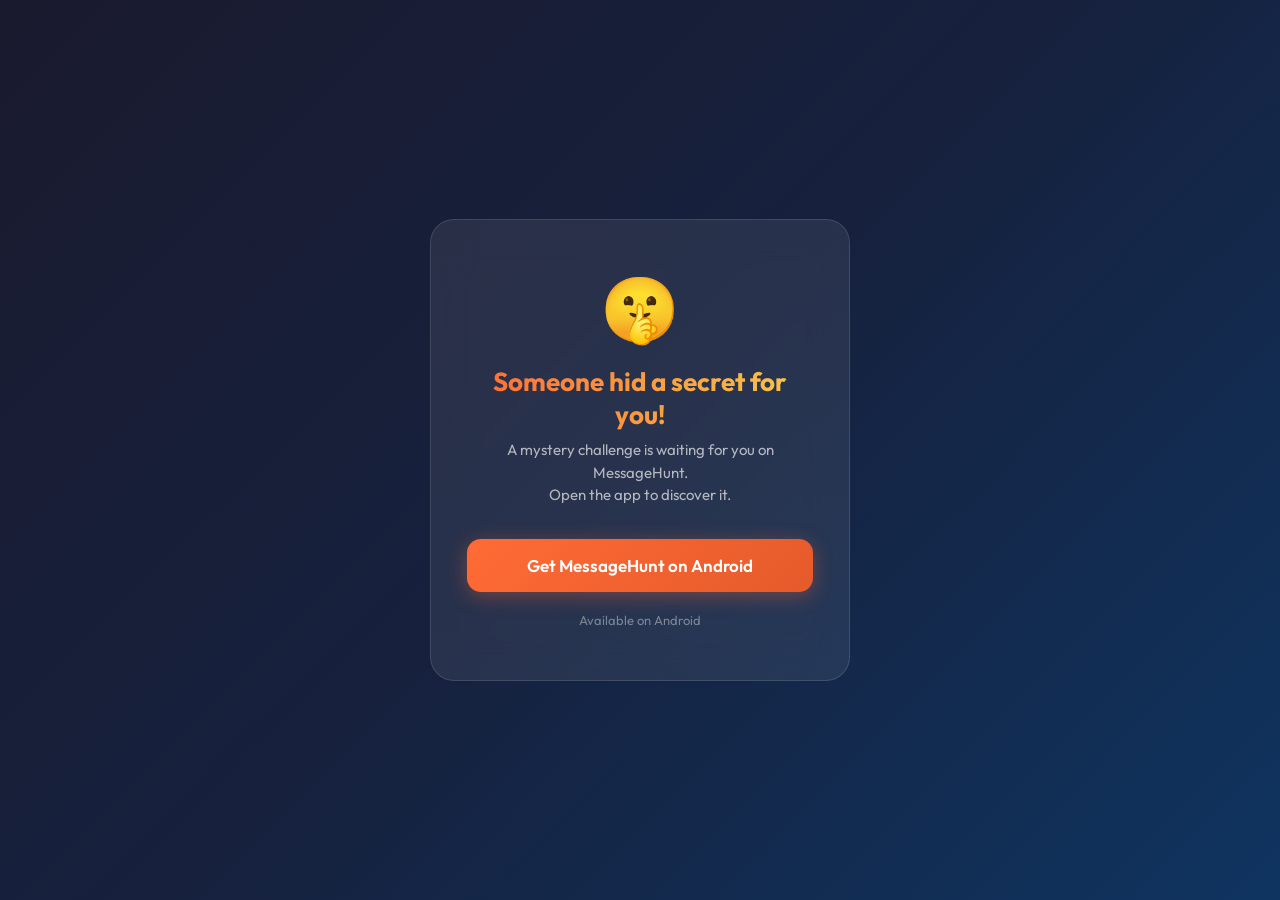
<file: challenge/index.html>
<!DOCTYPE html>
<html lang="en">
<head>
    <meta charset="UTF-8">
    <meta name="viewport" content="width=device-width, initial-scale=1.0">
    <title>MessageHunt - Secret Challenge</title>
    <style>
        @import url('https://fonts.googleapis.com/css2?family=Outfit:wght@400;600;700&display=swap');

        * { margin: 0; padding: 0; box-sizing: border-box; }

        body {
            font-family: 'Outfit', sans-serif;
            min-height: 100vh;
            display: flex;
            align-items: center;
            justify-content: center;
            background: linear-gradient(135deg, #1a1a2e 0%, #16213e 50%, #0f3460 100%);
            color: #fff;
            padding: 20px;
        }

        .card {
            background: rgba(255, 255, 255, 0.08);
            backdrop-filter: blur(20px);
            border: 1px solid rgba(255, 255, 255, 0.12);
            border-radius: 24px;
            padding: 48px 36px;
            max-width: 420px;
            width: 100%;
            text-align: center;
            animation: fadeUp 0.6s ease-out;
        }

        @keyframes fadeUp {
            from { opacity: 0; transform: translateY(20px); }
            to { opacity: 1; transform: translateY(0); }
        }

        .emoji { font-size: 64px; margin-bottom: 16px; }

        h1 {
            font-size: 26px;
            font-weight: 700;
            margin-bottom: 8px;
            background: linear-gradient(90deg, #ff6b35, #f7c948);
            -webkit-background-clip: text;
            -webkit-text-fill-color: transparent;
        }

        .subtitle {
            font-size: 15px;
            color: rgba(255, 255, 255, 0.65);
            margin-bottom: 32px;
            line-height: 1.5;
        }

        .open-btn {
            display: inline-block;
            width: 100%;
            padding: 16px;
            background: linear-gradient(135deg, #ff6b35, #e55a2b);
            color: #fff;
            font-family: 'Outfit', sans-serif;
            font-size: 17px;
            font-weight: 600;
            border: none;
            border-radius: 14px;
            cursor: pointer;
            text-decoration: none;
            transition: transform 0.15s, box-shadow 0.15s;
            box-shadow: 0 4px 20px rgba(255, 107, 53, 0.35);
        }

        .open-btn:hover {
            transform: translateY(-2px);
            box-shadow: 0 6px 28px rgba(255, 107, 53, 0.5);
        }

        .store-link {
            display: inline-block;
            margin-top: 16px;
            color: rgba(255, 255, 255, 0.5);
            font-size: 14px;
            text-decoration: none;
            transition: color 0.2s;
        }

        .store-link:hover { color: rgba(255, 255, 255, 0.8); }

        .status {
            margin-top: 20px;
            font-size: 13px;
            color: rgba(255, 255, 255, 0.4);
            min-height: 20px;
        }
    </style>
</head>
<body>
    <div class="card">
        <div class="emoji">🤫</div>
        <h1>Someone hid a secret for you!</h1>
        <p class="subtitle">
            A mystery challenge is waiting for you on MessageHunt.<br>
            Open the app to discover it.
        </p>
        <a id="openBtn" class="open-btn" href="#">Open in MessageHunt</a>
        <p class="status" id="status"></p>
    </div>

    <script>
        const params = new URLSearchParams(window.location.search);
        const challengeId = params.get('id');

        // Custom scheme deep link — directly opens the app
        const customSchemeUrl = `mshunt://challenge?id=${challengeId}`;
        // Play Store fallback (update once your app is published)
        const playStoreUrl = 'https://play.google.com/store/apps/details?id=com.vinayismd.messagehunt';

        const openBtn = document.getElementById('openBtn');
        const status = document.getElementById('status');

        const isAndroid = /android/i.test(navigator.userAgent);
        const isIOS = /iphone|ipad|ipod/i.test(navigator.userAgent);

        function tryOpenApp() {
            // Try opening via custom scheme
            window.location.href = customSchemeUrl;

            // If app didn't open (page still visible after 2s), show fallback
            setTimeout(() => {
                if (!document.hidden) {
                    status.innerHTML = 'App not found. <a href="' + playStoreUrl + '" style="color:#ff6b35;text-decoration:underline;">Get it on Play Store</a>';
                }
            }, 2000);
        }

        if (isAndroid) {
            // Auto-try opening the app on page load
            setTimeout(tryOpenApp, 300);
        } else if (isIOS) {
            status.textContent = 'iOS app coming soon';
        } else {
            openBtn.href = playStoreUrl;
            openBtn.textContent = 'Get MessageHunt on Android';
            status.textContent = 'Available on Android';
        }

        openBtn.addEventListener('click', function(e) {
            e.preventDefault();
            tryOpenApp();
        });
    </script>
</body>
</html>
</file>
